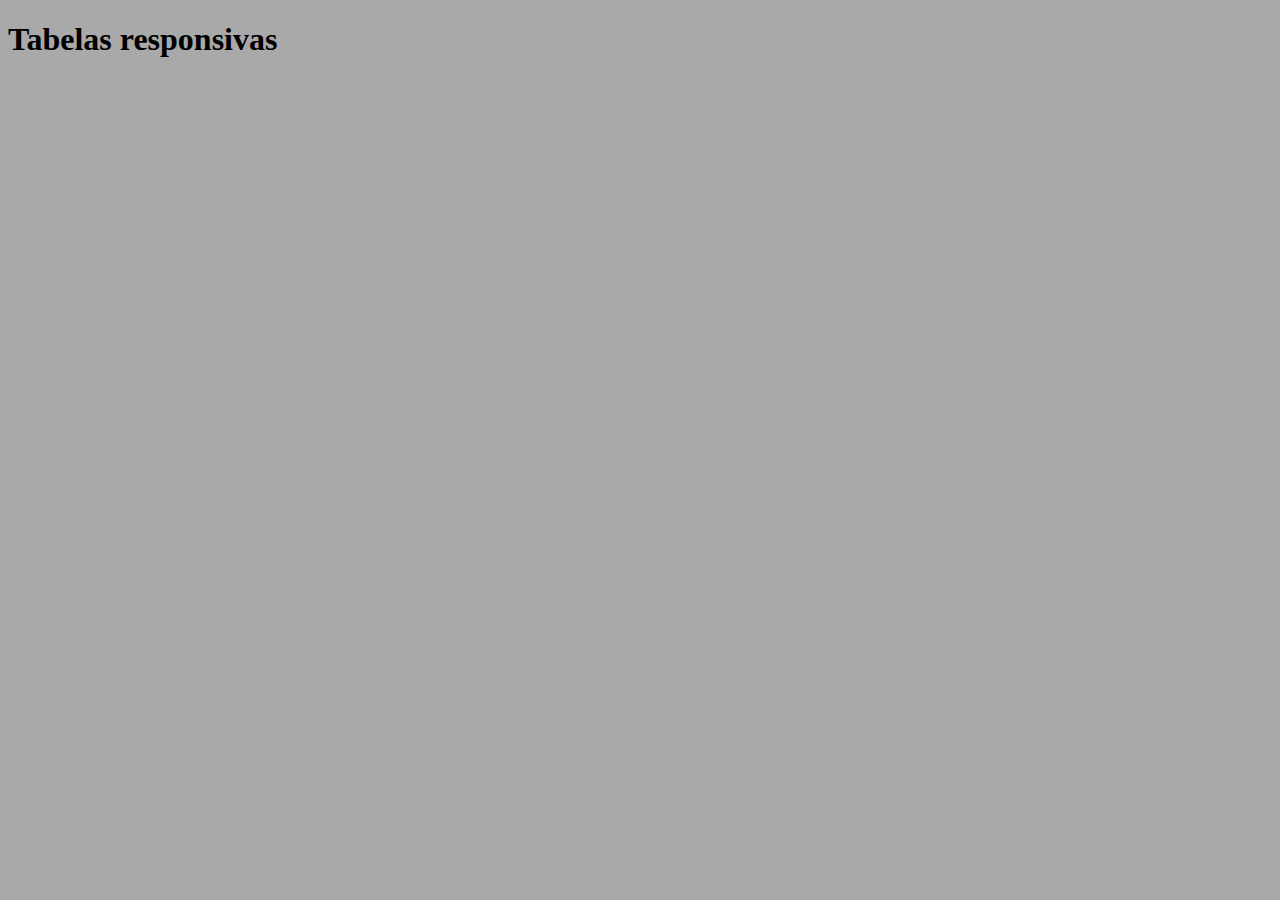
<file: projetos/index.html>
<!DOCTYPE html>
<html lang="en">
<head>
    <meta charset="UTF-8">
    <meta name="viewport" content="width=device-width, initial-scale=1.0">
    <title>Tabelas</title>
    <style>
        body {
            background-color: darkgrey;
        }
        table {
            width: 450px;
        }
        td, th {
            border-collapse: separate;
        }
    </style>
</head>
<body>
    <h1>Tabelas responsivas</h1>
    <thead>
        
    </thead>
</body>
</html>
</file>
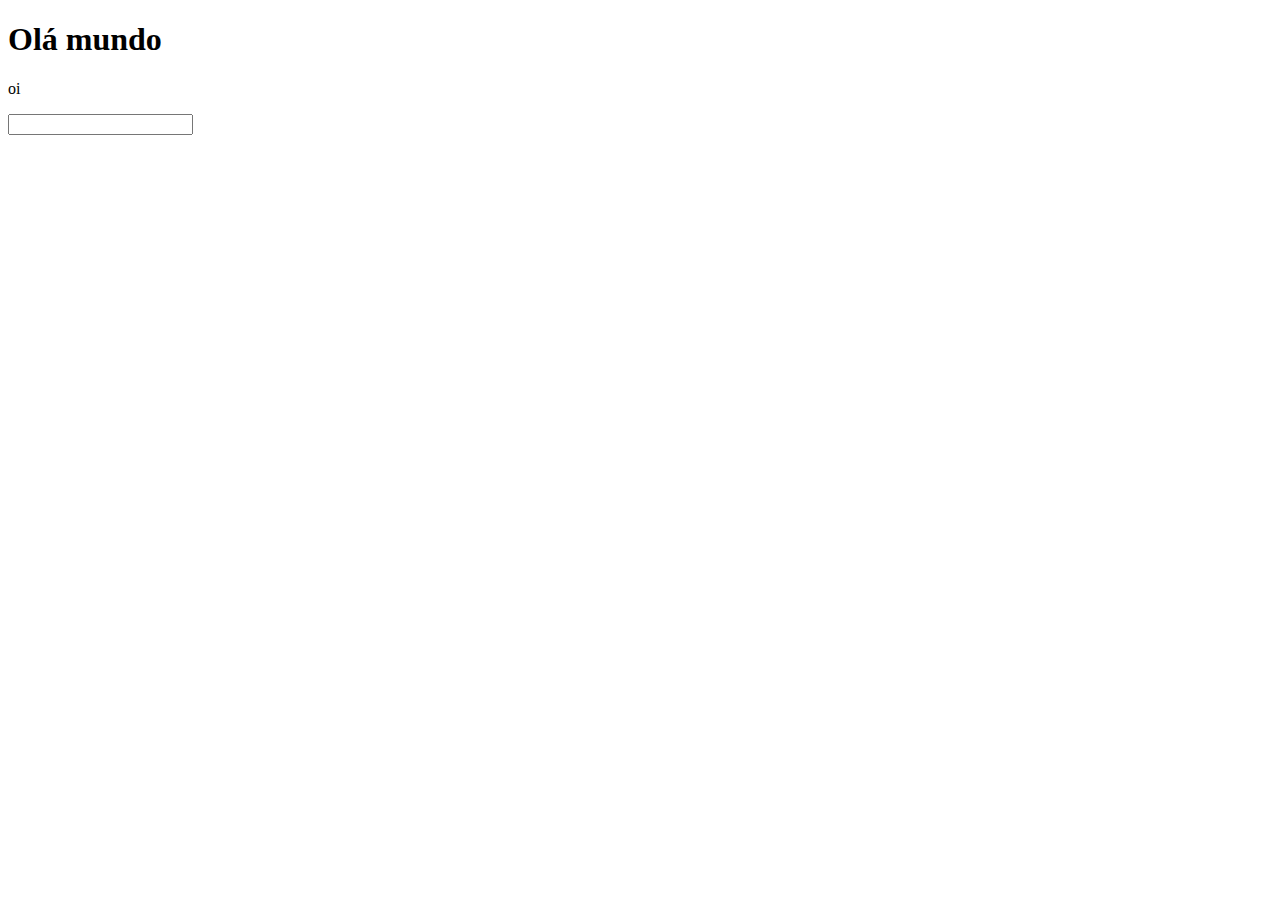
<file: projetos/teste html/index.html>
<!DOCTYPE html>
<html lang="en">
<head>
    <meta charset="UTF-8">
    <meta name="viewport" content="width=device-width, initial-scale=1.0">
    <title>teste JavaScript</title>
</head>
<body>
    <h1>Olá mundo</h1>
    <p id="texto">oi</p>
    <input type="text" id="CaixaTexto">


    <script>
        document.getElementById('texto') = "Olá Mundo"

    </script>
</body>
</html>
</file>
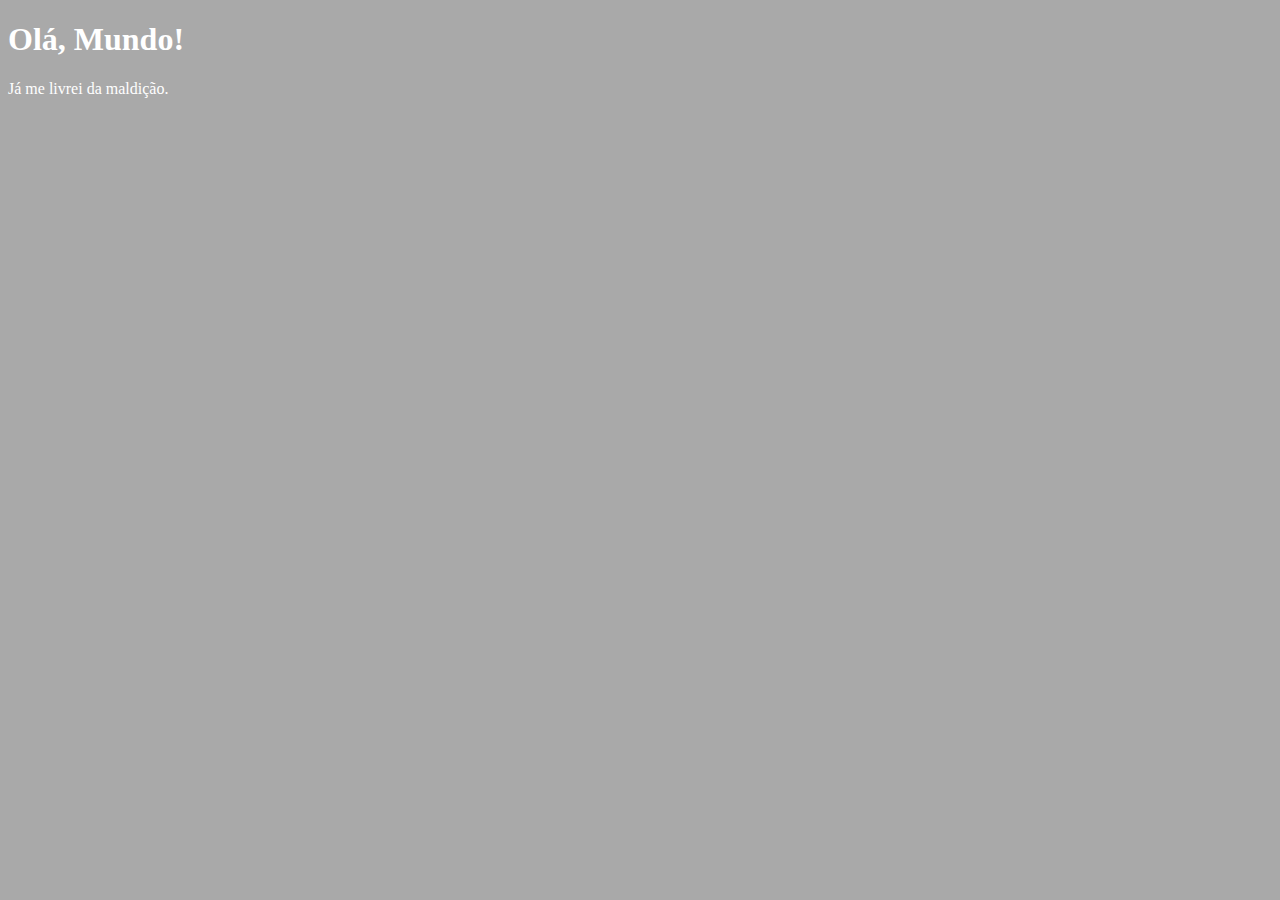
<file: CursoJS/aulas/aula001/index.html>
<!DOCTYPE html>
<html lang="pt-br">
<head>
    <meta charset="UTF-8">
    <meta name="viewport" content="width=device-width, initial-scale=1.0">
    <title>teste</title>
    <style>
        body {
            background-color: darkgray;
            color: white;
            
        }
    </style>
</head>
<body>
    <h1>Olá, Mundo!</h1>
    <p id="maldicao">
        Já me livrei da maldição.
    </p>
    <script>
        window.alert("Olá, minha primeira mensagem...")
        window.confirm("Está gostando de JavaScript? ")
        window.prompt("Qual é seu nome ?")
    </script>
</body>
</html>
</file>
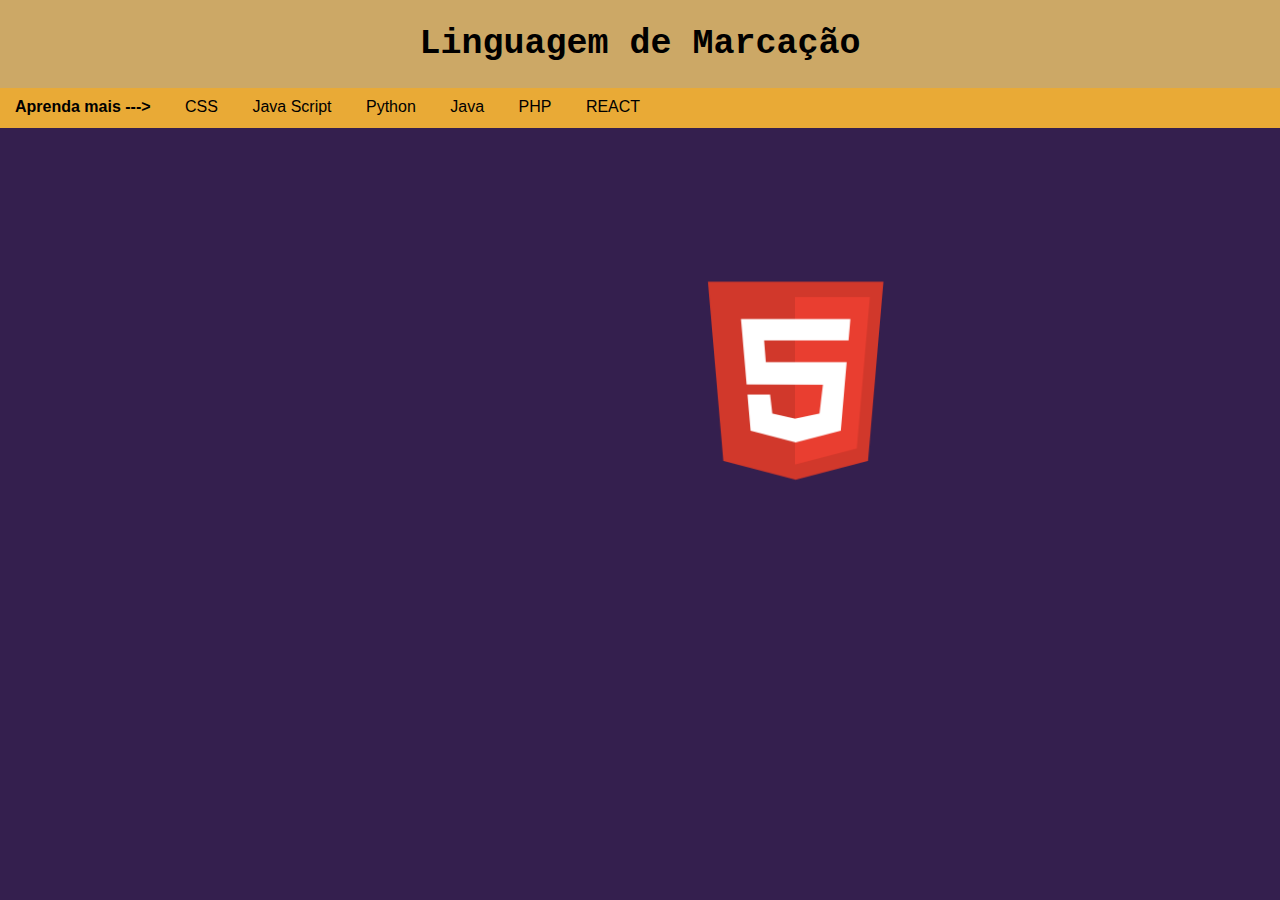
<file: aula faculdade/segundo periodo/front-end/Laboratorio de websites 1/aula 2/index.html>
<!DOCTYPE html>
<html lang="pt-br">
<head>
    <meta charset="UTF-8">
    <meta http-equiv="X-UA-Compatible" content="IE=edge">
    <meta name="viewport" content="width=device-width, initial-scale=1.0">
    <title>Aula 02 Lab de WebSites</title>
    <style>
        body {
            padding: 0px;
            margin: 0px;
            background-image: linear-gradient(to right, #341f4e, #341f4e);
            font-family: 'Gill Sans', 'Gill Sans MT', Calibri, 'Trebuchet MS', sans-serif;
        }
        header {
            height: 120px;
            background-color: #cca866;
            padding-top: 1px;
            
        }
        h1 {
            font-size: 35px;
            font-family:'Courier New', Courier, monospace;
            text-align: center;
        }
        #secao_span {
            background-color: #e9aa36;
            height: 30px;
            padding-top: 10px;
            
        }
        section > span {
            padding-left: 15px;
            padding-right: 15px;
            padding-top: 10px;
        }
        #titulo_span {
            font-weight: bold;
        }
        a {
            transition: 0.5s;
            text-decoration: none;
            color:black;
        }
        a:hover {
            transition: 0.5s;
            background-color: black;
            color: white;
            padding: 7px;
            text-decoration: dashed;
            border-radius: 10px;
        }
        img {
            transition: 0.5s;
            width: 250px;
            height: 250px;
            margin-left: 670px;
            margin-top: 130px;
            margin-bottom: 10px;
        }
        img:hover {
            transition: 0.5s;
            width: 500px;
            height: 500px;
            margin-left: 550px;
            margin-top: 16px;
            margin-bottom: 10px;
            
        }
        
    </style>
</head>
<body>
    <header>
        <h1>Linguagem de Marcação</h1>
        <section id="secao_span">
            <span id="titulo_span">Aprenda mais ---></span>
            <span><a href="https://www.w3schools.com/css/default.asp" target="_blank">CSS</a></span>
            <span><a href="https://www.w3schools.com/js/" target="_blank">Java Script</a></span>
            <span><a href="https://www.w3schools.com/python/default.asp">Python</a></span>
            <span><a href="https://www.w3schools.com/java/default.asp">Java</a></span>
            <span><a href="https://www.w3schools.com/php/default.asp">PHP</a></span>
            <span><a href="https://www.w3schools.com/react/default.asp">REACT</a></span>
        </section>
    </header>
    <img src="imgs/icon_html.png" alt="">
</body>
</html>
</file>
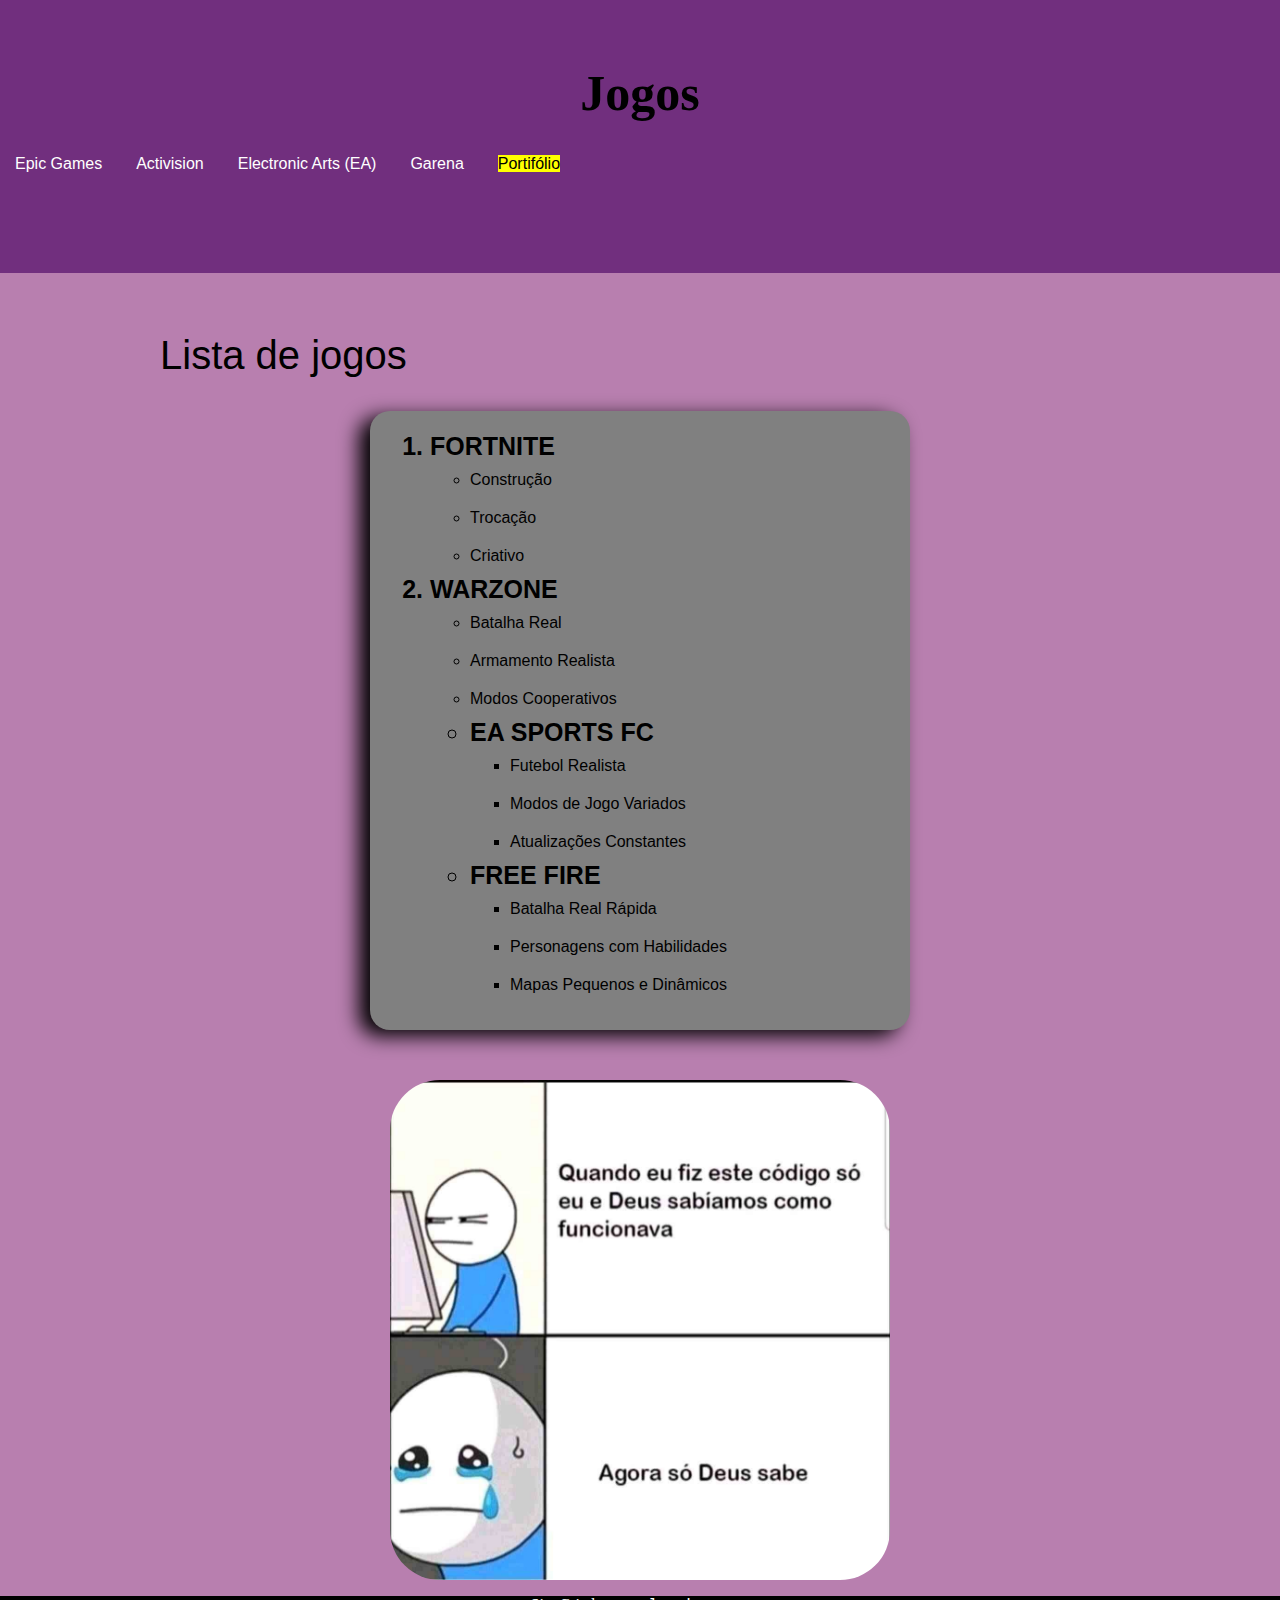
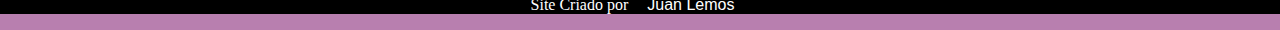
<file: aula faculdade/segundo periodo/front-end/Laboratorio de websites 1/Dia 10.09/index.html>
<!DOCTYPE html>
<html lang="pt-br">
<head>
    <meta charset="UTF-8">
    <meta http-equiv="X-UA-Compatible" content="IE=edge">
    <meta name="viewport" content="width=device-width, initial-scale=1.0">
    <title>Teste</title>
    <style>

        html, body {
            background-color: rgb(184, 127, 175);
            margin: 0px;
            padding: 0px;
            
        }
        header {
            padding: 30px 0px 100px 0px;
            margin: 0px 0px 60px 0px;

            

            background-color: rgb(113, 47, 126);

        }
        header > h1 {
            font-size: 50px;
            font-family: Georgia, 'Times New Roman', Times, serif;
            text-align: center;

        }
        a {
            padding-left: 15px;
            padding-right: 15px;
            color: white;
            text-decoration: none;
            transition: 1s;

            font-family: 'Lucida Sans', 'Lucida Sans Regular', 'Lucida Grande', 'Lucida Sans Unicode', Geneva, Verdana, sans-serif;
            
            border-radius: 10px;
        }
        a:hover {
            background-color: white;
            color: black;
            font-weight: bolder;
            
            transition: 1s;

        }
        h2 {
            font-size: 40px;
            font-family: Georgia, 'Times New Roman', Times, serif;
            padding-left: 160px;
            font-family: Impact, Haettenschweiler, 'Arial Narrow Bold', sans-serif;
            font-weight: normal;

        }


        div{
            
            background-color: gray;
            width: 500px;
            margin: auto;
            padding: 5px 20px 10px 20px;

            border-radius: 20px;
            box-shadow: -11px 6px 20px 0px;


        }
        li.itens_da_lista {
            padding-bottom: 10px;
            padding-top: 10px;
        }
        li.titulo_da_lista {
            font-size: 25px;
            font-weight: bolder;

        }
        li {
            font-family:  'Lucida Sans', 'Lucida Sans Regular', 'Lucida Grande', 'Lucida Sans Unicode', Geneva, Verdana, sans-serif;
        }

        footer {
            
            text-align: center;
            background-color: black;
            color: white;


        }
        img {
            display: block;
            width: 500px;
            height: 500px;
            margin: 50px auto 0 auto;
            border-radius: 50px;
        }
    </style>
</head>
<body>
    <header>
        <h1>Jogos</h1>
        <nav>
            <span><a href="https://store.epicgames.com/pt-BR/" target="_blank">Epic Games</a></span>
            <span><a href="https://store.epicgames.com/pt-BR/" target="_blank">Activision</a></span>
            <span><a href="https://store.epicgames.com/pt-BR/" target="_blank">Electronic Arts (EA)</a></span>
            <span><a href="https://store.epicgames.com/pt-BR/" target="_blank">Garena</a></span>
            <span><a href="portifolio.html"><mark>Portifólio</mark></a></span>
        </nav>
    </header>
    <h2>Lista de jogos</h2>
    <div>

        <p>
           <ol>
                <li class="titulo_da_lista">FORTNITE</li>
                    <ul>
                         <li class="itens_da_lista">Construção</li>
                        <li class="itens_da_lista">Trocação</li>
                        <li class="itens_da_lista">Criativo</li>

                    </ul>
                <li class="titulo_da_lista">WARZONE</li>
                    <ul>
                        <li class="itens_da_lista">Batalha Real</li>
                        <li class="itens_da_lista">Armamento Realista</li>
                        <li class="itens_da_lista">Modos Cooperativos</li>
                    </l>
                <li class="titulo_da_lista">EA SPORTS FC</li>
                    <ul>
                        <li class="itens_da_lista">Futebol Realista</li>
                        <li class="itens_da_lista">Modos de Jogo Variados</li>
                        <li class="itens_da_lista">Atualizações Constantes</li>
                    </ul>
                <li class="titulo_da_lista">FREE FIRE</li>
                    <ul>
                        <li class="itens_da_lista">Batalha Real Rápida</li>
                        <li class="itens_da_lista">Personagens com Habilidades</li>
                        <li class="itens_da_lista">Mapas Pequenos e Dinâmicos</li>
                    </ul>
           </ol>
        </p>
    </div>
    <img src="imgs.jpeg" alt="Imagem do jogo (Fortnite)">

    <footer>
        <p>
            Site Criado por <a href="portifolio.html">Juan Lemos</a>
        </p>
    </footer>
</body>
</html>
</file>
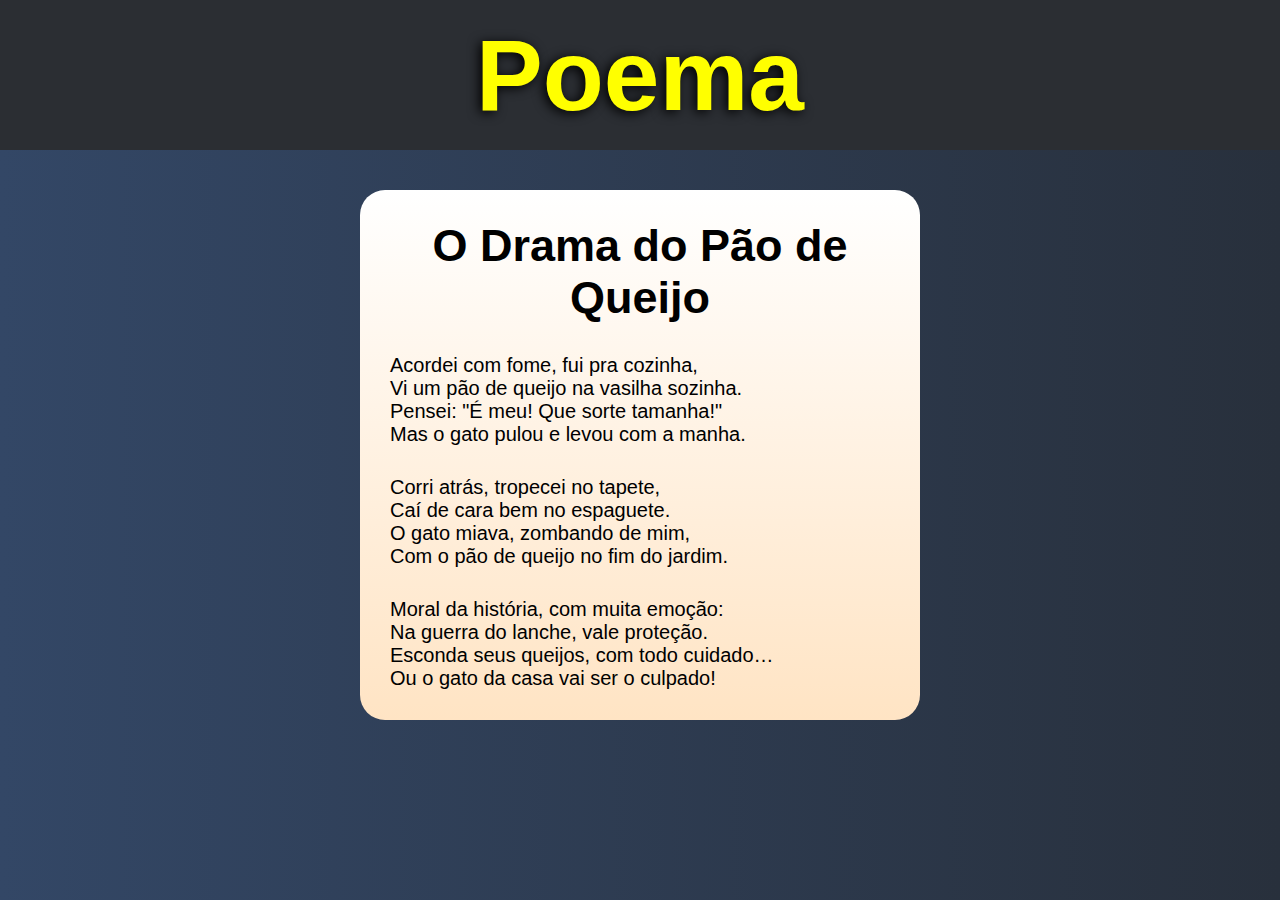
<file: aula faculdade/segundo periodo/front-end/Laboratorio de websites 1/Dia 17.09/index.html>
<!DOCTYPE html>
<html lang="pt-br">
<head>
    <meta charset="UTF-8">
    <meta http-equiv="X-UA-Compatible" content="IE=edge">
    <meta name="viewport" content="width=device-width, initial-scale=1.0">
    <title>Dia 17.09</title>
    <style>
        

        * {
            padding: 0px;
            margin: 0px;
            
            
        }
        body {
            background-image: linear-gradient(to right, #334766, #28303C);
        }
        header {
            display: grid;
            place-items: center;      /* Centraliza tanto horizontal quanto vertical */

            background-color: #2B2E33;
            height: 150px;
            width: 100%;
            

        }
        h1.titulo_principal {
            font-size: 100px;
            font-family: 'Gill Sans', 'Gill Sans MT', Calibri, 'Trebuchet MS', sans-serif;
            color: yellow;
            text-shadow: black -3px 2px 12px;
            
        }
        main {
            width: 500px;
            margin: 40px auto 40px auto;
            background-color: white;
            padding: 30px;
            border-radius: 25px;
            background-image: linear-gradient(to top, bisque, white);
        }

        h1#titulo_poema {
            font-size: 45px;
            text-align: center;
            font-family: 'Gill Sans', 'Gill Sans MT', Calibri, 'Trebuchet MS', sans-serif;
        }

        p.poema {
            font-size: 20px;
            font-family: 'Segoe UI', Tahoma, Geneva, Verdana, sans-serif;
            padding-top: 30px;
        }

    </style>
</head>
<body>
    <header>
        <h1 class="titulo_principal">Poema</h1>
    </header>
    <main>
        <h1 id="titulo_poema">O Drama do Pão de Queijo</h1>
            <p class="poema">
                Acordei com fome, fui pra cozinha, <br>
                Vi um pão de queijo na vasilha sozinha. <br>
                Pensei: "É meu! Que sorte tamanha!" <br>
                Mas o gato pulou  e levou com a manha.
            </p>
            <p class="poema">
                Corri atrás, tropecei no tapete, <br>
                Caí de cara bem no espaguete. <br>
                O gato miava, zombando de mim, <br> 
                Com o pão de queijo no fim do jardim. <br>  
            </p>
            <p class="poema">
                Moral da história, com muita emoção: <br>
                Na guerra do lanche, vale proteção. <br>
                Esconda seus queijos, com todo cuidado… <br> 
                Ou o gato da casa vai ser o culpado! <br>
            </p>
    </main>
</body>
</html>
</file>
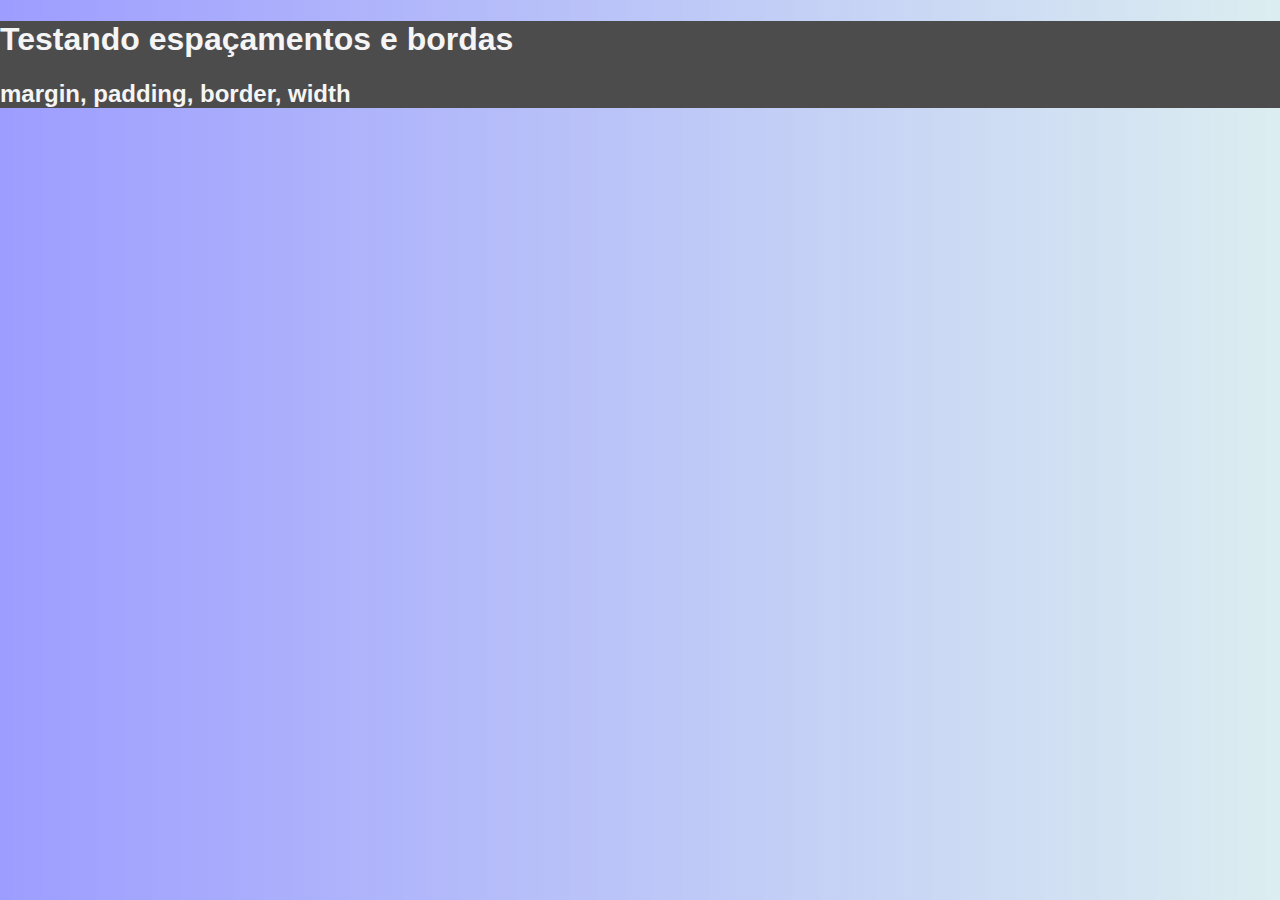
<file: aula faculdade/segundo periodo/front-end/Laboratorio de websites 1/teste/index.html>
<!DOCTYPE html>
<html lang="pt-br">
<head>
    <meta charset="UTF-8">
    <meta http-equiv="X-UA-Compatible" content="IE=edge">
    <meta name="viewport" content="width=device-width, initial-scale=1.0">
    <title>Teste</title>

    <style>
        body {
            padding: 0px;
            margin: 0px;
            font-family: Arial, Helvetica, sans-serif;
            background-image: linear-gradient(to left,  rgba(80, 170, 182, 0.205), rgba(0, 0, 255, 0.384))
        }
        
        div#titulo {
            color: whitesmoke;
            background-color: rgb(77, 76, 76);
            
        }

    </style>


</head>
<body>
    <main>
        <div id="titulo">
            <h1>Testando espaçamentos e bordas</h1>
            <h2>margin, padding, border, width</h2>
        </div>
        <div id="Conteudo">
            
        </div>

    </main>
</body>
</html>
</file>
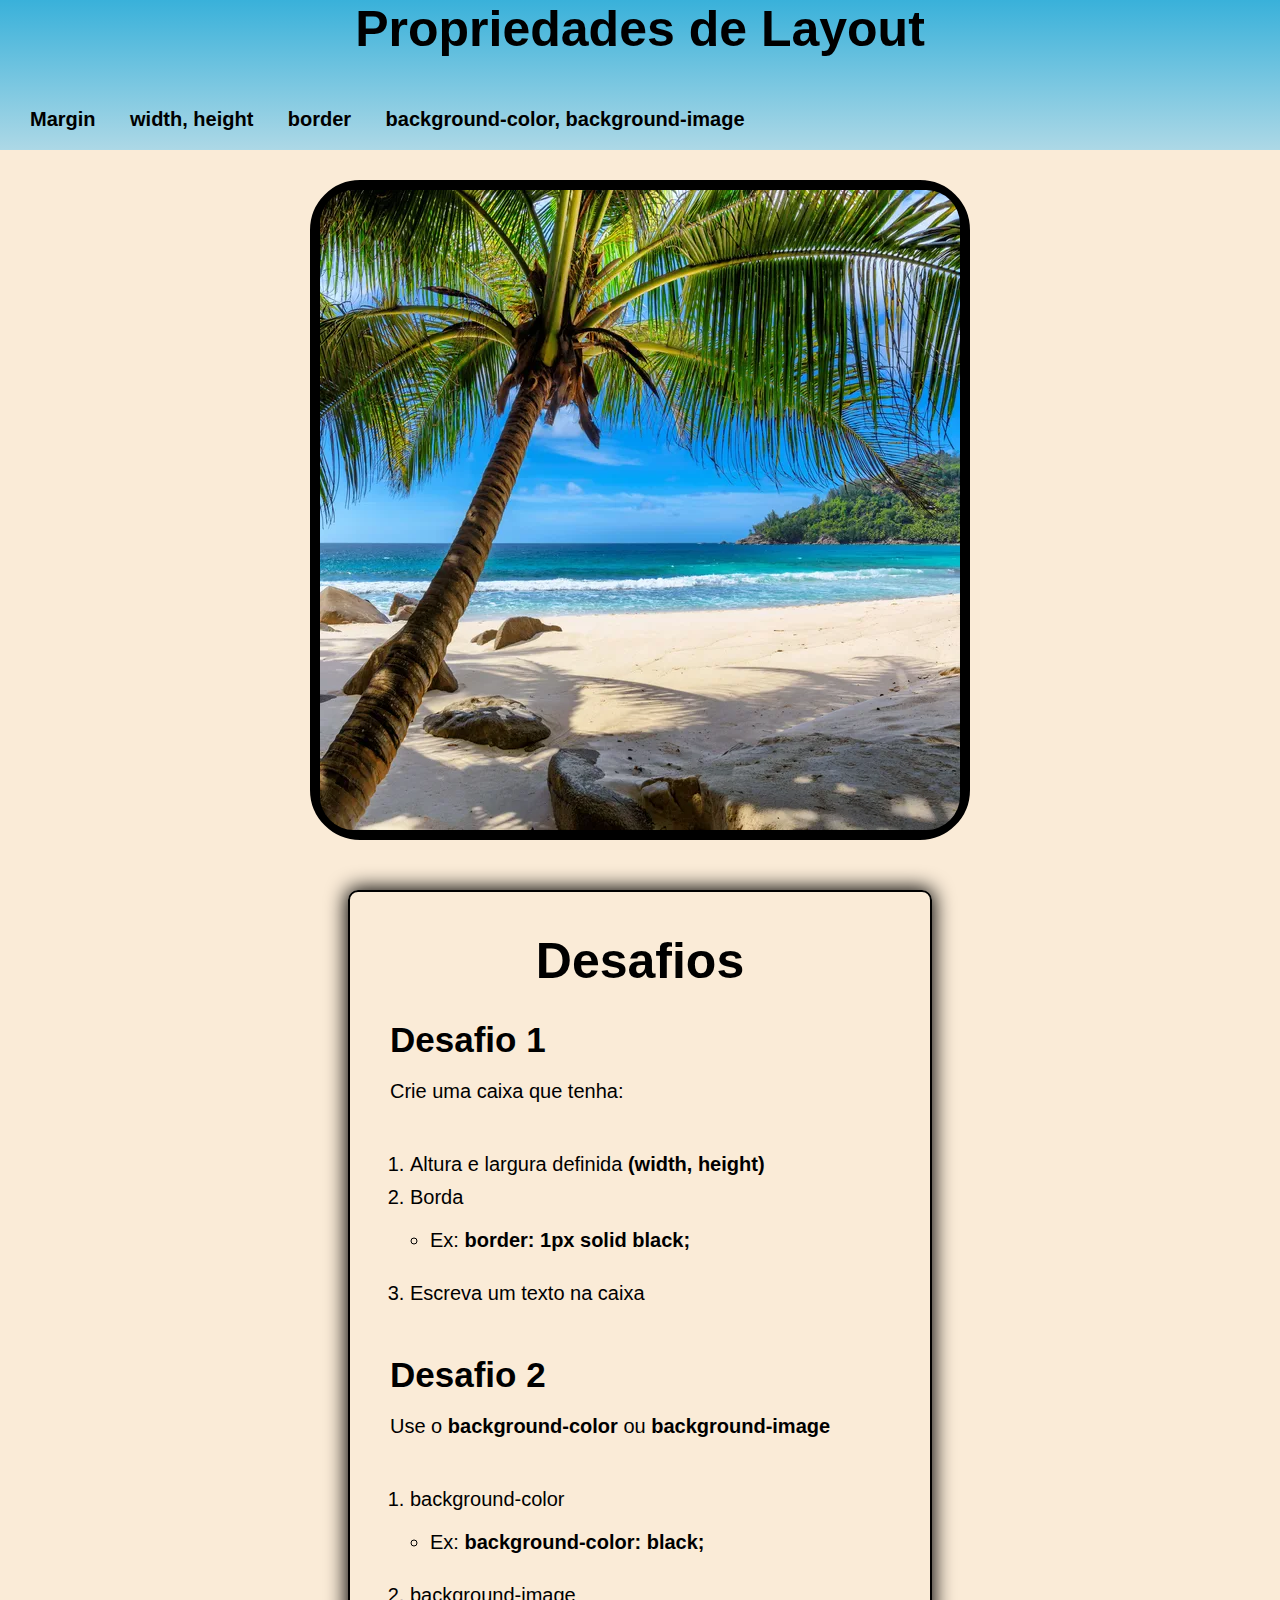
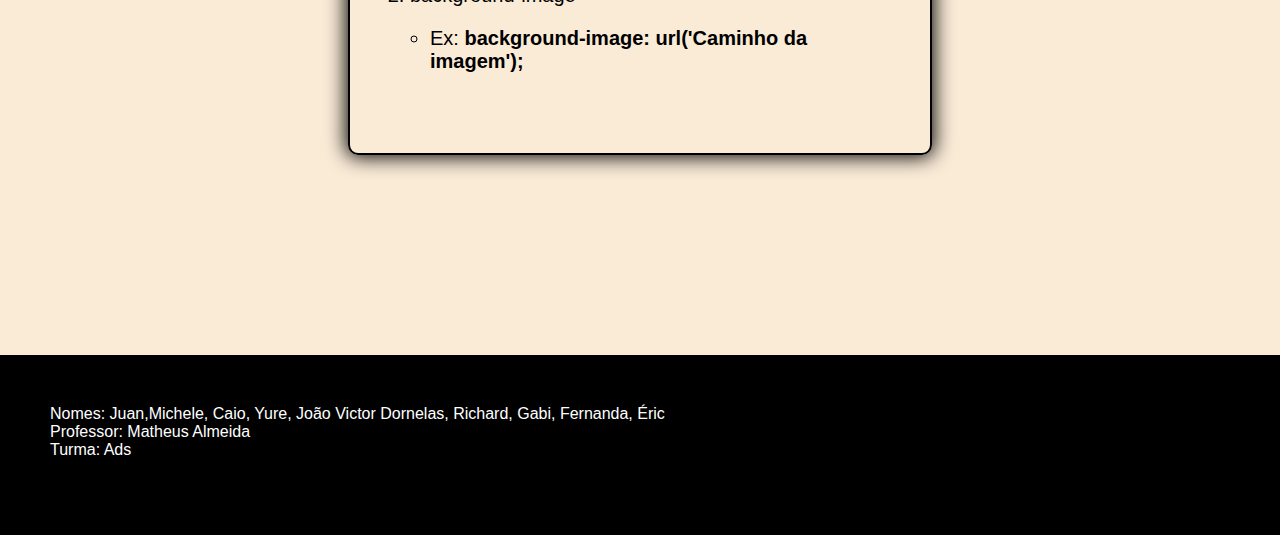
<file: aula faculdade/segundo periodo/front-end/Laboratorio de websites 1/trabalho_aula_invertida/index.html>
<!DOCTYPE html>
<html lang="pt-br">
<head>
    <meta charset="UTF-8">
    <meta name="viewport" content="width=device-width, initial-scale=1.0">

    <link rel="stylesheet" href="style.css">

    <title>Aula invertida</title>
</head>
<body>
    <header>
        <h1 id="titulo_principal">Propriedades de Layout</h1>
        <nav>
            <span>Margin</span>
            <span>width, height</span>
            <span>border</span>
            <span>background-color, background-image</span>
        </nav>
    </header>
    <main>
        <div id="caixa">
            <img src="imgs/img-1.jpeg" alt="">
        </div>
        <section>
            <h1>Desafios</h1>
            <h2>Desafio 1</h2>
            <p>
                Crie uma caixa que tenha:
            
            <ol class="lista">
                <li>Altura e largura definida <strong>(width, height)</strong></li>
                <li>Borda</li>
                
                <ul class="sublista">
                    <li>Ex: <strong>border: 1px solid black;</strong></li>
                </ul>
                <li>Escreva um texto na caixa</li>
            </ol>
            </p>
            <h2>Desafio 2</h2>
            <p>
                Use o <strong>background-color</strong> ou <strong>background-image</strong>
            </p>
            <ol class="lista">
                <li>background-color</li>
                <ul class="sublista">
                    <li>Ex: <strong>background-color: black;</strong></li>
                </ul>
                <li>background-image</li>
                <ul class="sublista">
                    <li>Ex: <strong>background-image: url('Caminho da imagem');</strong></li>
                </ul>
            </ol>
        </section>
    </main>
    <footer>
        <p>
            Nomes: Juan,Michele, Caio, Yure, João Victor Dornelas, Richard, Gabi, Fernanda, Éric
            <br>
            Professor: Matheus Almeida
            <br>
            Turma: Ads
        </p>
    </footer>
</body>
</html>
</file>
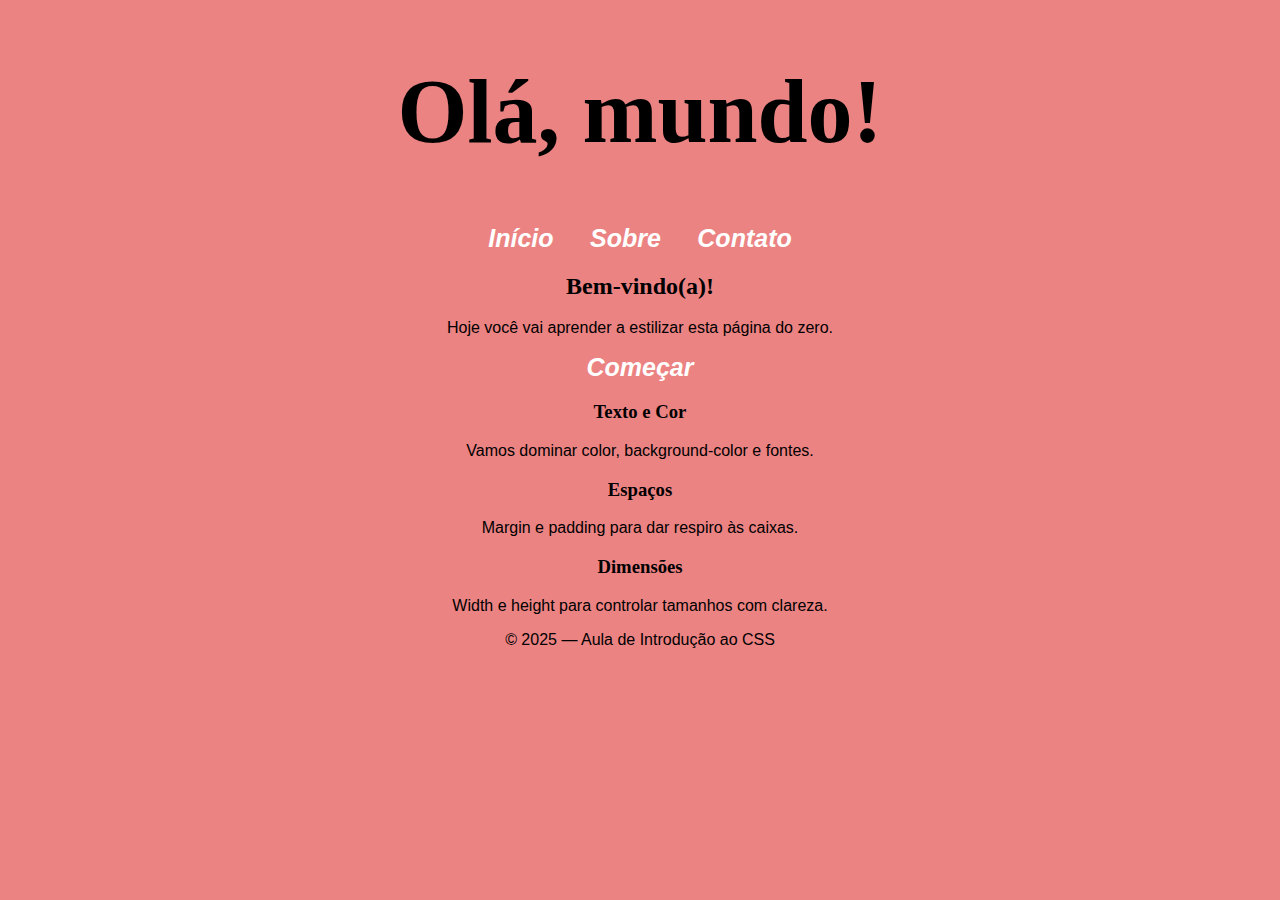
<file: aula faculdade/segundo periodo/front-end/Laboratorio de websites 1/Dia 22.10/apresentação dia 1/index.html>
<!DOCTYPE html>
<html lang="pt-br">
  <head>
    <meta charset="UTF-8" />
    <meta name="viewport" content="width=device-width,initial-scale=1.0" />
    <title>Projeto Aula — Site Base</title>
    <link rel="stylesheet" href="style.css">
    
  </head>
  <body>
    <header id="topo">
        <h1 class="marca">Olá, mundo!</h1>
        <nav class="menu">
            <a href="#" class="link-nav">Início</a>
            <a href="#" class="link-nav">Sobre</a>
            <a href="#" class="link-nav">Contato</a>
        </nav>
    </header>

    <main id="conteudo">
      <section class="hero">
        <h2 id="titulo-hero">Bem-vindo(a)!</h2>
        <p class="subtexto">
          Hoje você vai aprender a estilizar esta página do zero.
        </p>
        <a href="#" class="botao">Começar</a>
      </section>

      <section class="features">
        <article class="card">
          <h3 class="titulo-card">Texto e Cor</h3>
          <p class="texto-card">
            Vamos dominar color, background-color e fontes.
          </p>
        </article>
        <article class="card importante">
          <h3 class="titulo-card">Espaços</h3>
          <p class="texto-card">Margin e padding para dar respiro às caixas.</p>
        </article>
        <article class="card">
          <h3 class="titulo-card">Dimensões</h3>
          <p class="texto-card">
            Width e height para controlar tamanhos com clareza.
          </p>
        </article>
      </section>
    </main>

    <footer id="rodape">
      <p class="copy">© 2025 — Aula de Introdução ao CSS</p>
    </footer>
  </body>
</html>
</file>
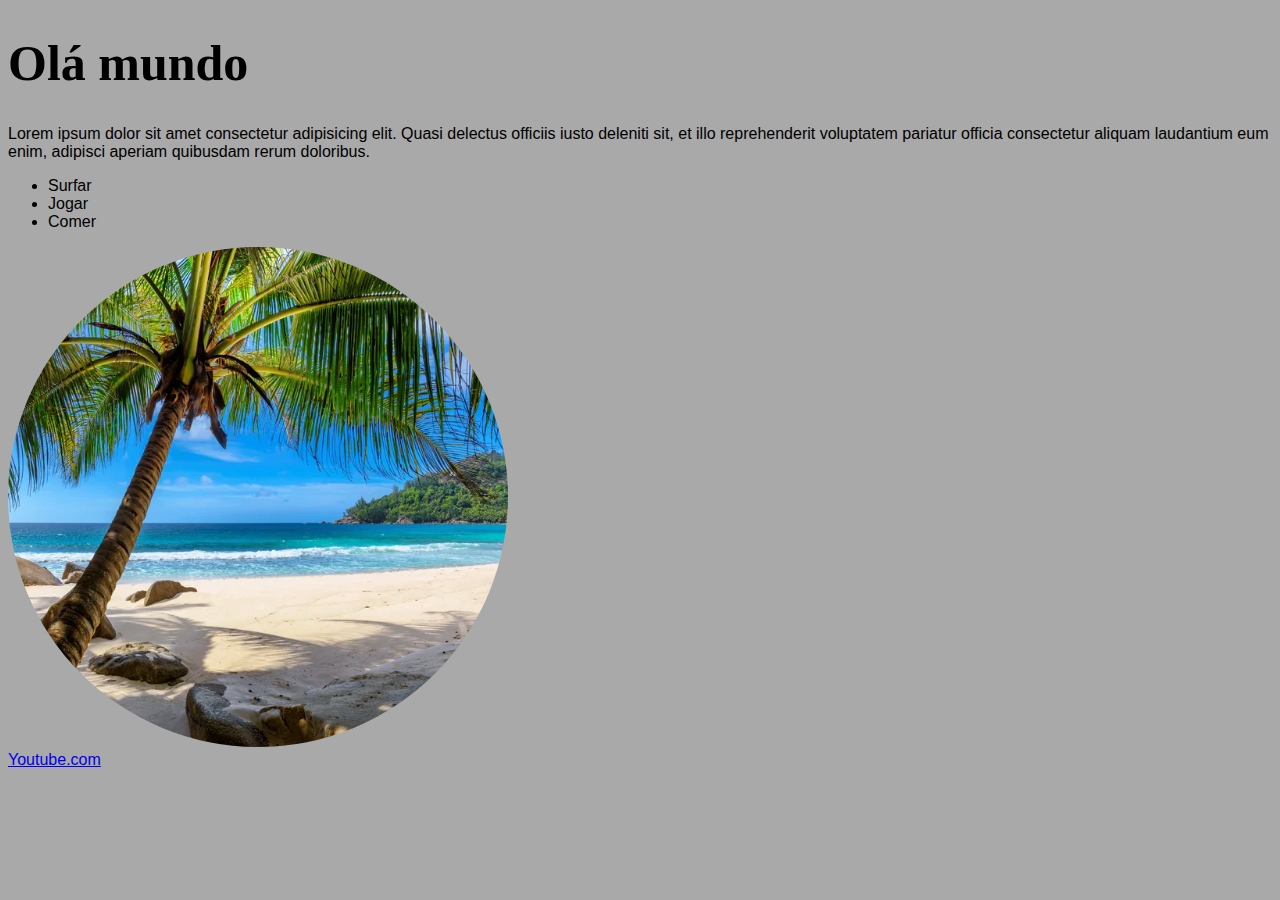
<file: aula faculdade/segundo periodo/front-end/Laboratorio de websites 1/exercicio.html>
<!DOCTYPE html>
<html lang="PT-BR">
<head>
    <meta charset="UTF-8">
    <meta http-equiv="X-UA-Compatible" content="IE=edge">
    <meta name="viewport" content="width=device-width, initial-scale=1.0">
    <style>
        * {
            font-family: Arial, Helvetica, sans-serif;
            background-color: darkgray;
        }
        h1 {

            font-family: Georgia, 'Times New Roman', Times, serif;
            font-size: 50px;
            
        }
        img {
            width: 500px;
            height: 500px;
            margin: auto;
            border-radius: 50%;
        }
    </style>
    <title>Document</title>
</head>
<body>
    <header>
        <h1 id="titulo_principal">Olá mundo</h1>
    </header>
    <main>
        <p>
            Lorem ipsum dolor sit amet consectetur adipisicing elit. Quasi delectus officiis iusto deleniti sit, et illo reprehenderit voluptatem pariatur officia consectetur aliquam laudantium eum enim, adipisci aperiam quibusdam rerum doloribus.
        </p>
        <ul>
            <li>Surfar</li>
            <li>Jogar</li>
            <li>Comer</li>
        </ul>
        <img src="trabalho_aula_invertida/imgs/img-1.jpeg" alt="Imagem aleatória">
        <br>
        <a href="https://www.youtube.com/">Youtube.com</a>
    </main>
</body>
</html>
</file>
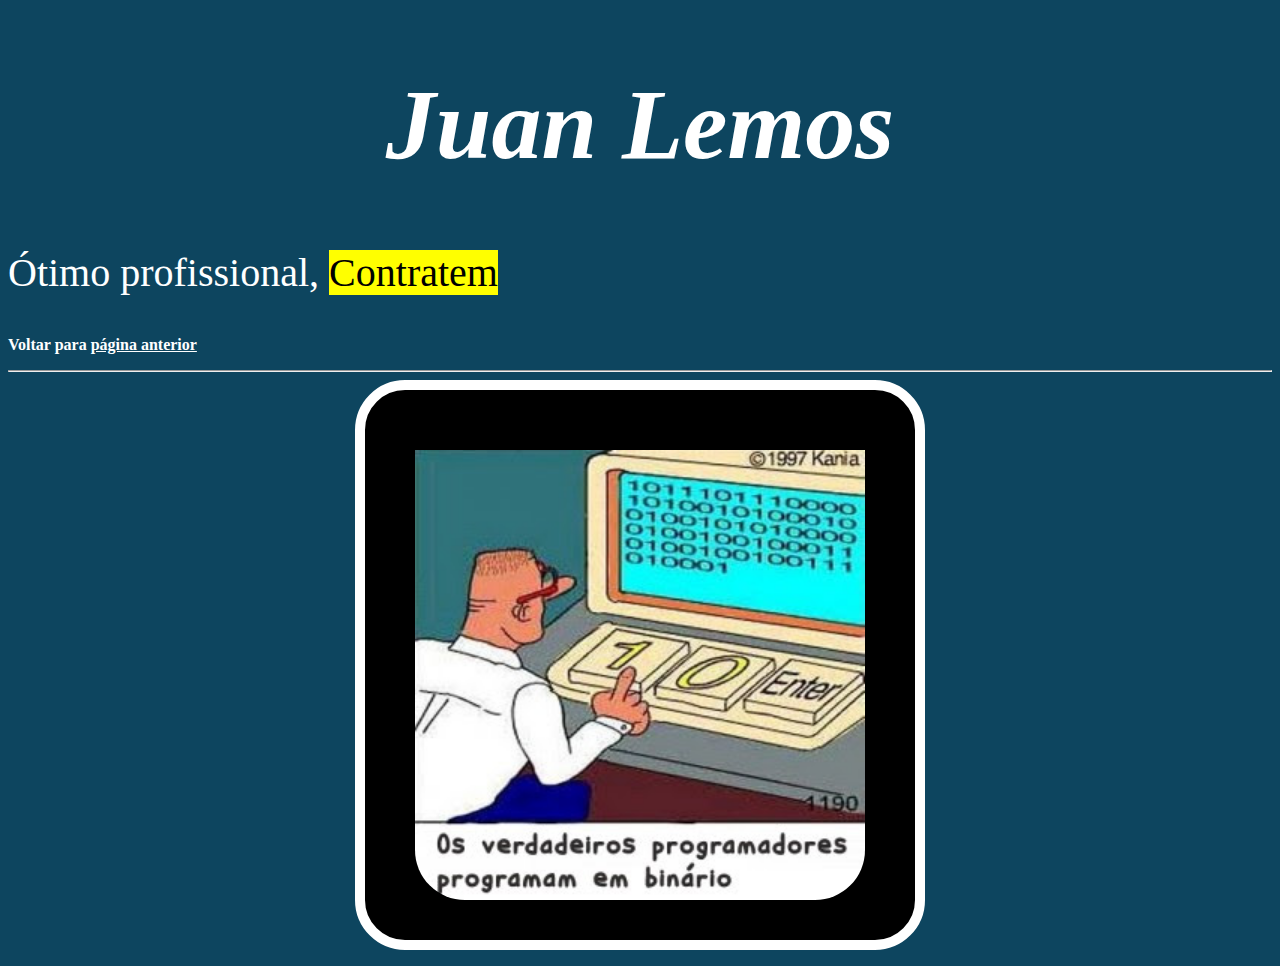
<file: aula faculdade/segundo periodo/front-end/Laboratorio de websites 1/Dia 10.09/portifolio.html>
<!DOCTYPE html>
<html lang="pt-br">
<head>
    <meta charset="UTF-8">
    <meta http-equiv="X-UA-Compatible" content="IE=edge">
    <meta name="viewport" content="width=device-width, initial-scale=1.0">
    <title>Portifólio</title>
    <style>
        body {
            background-color: rgb(13, 69, 95);
            color: white;
        }
        h1 {
            text-align: center;
            font-size: 100px;
        }
        img {

            display: block;
            width: 450px;
            height: 450px;
            margin: 10px auto 0 auto;
            border-radius: 50px;
            padding-top: 50px;
            

        }
        p#frase {
            font-size: 40px;
        }
        a {
            color: white;
            transition: 0.2s;
        }
        a:hover {
            transition: 0.2s;
            background-color: black;
            padding-right: 10px;
            padding-left: 10px;
            font-size: 30px;
            
        }
        div {
            background-color: rgb(0, 0, 0);
            width: 550px;
            height: 550px;
            margin: 0px auto 0px auto;
            padding-bottom: 0px;
            border: solid rgb(255, 255, 255) 10px;
            border-radius: 50px;
        }

    </style>
</head>
<body>
    <header>
        <h1><em>Juan Lemos</em></h1>
    </header>
    <p id="frase">
        Ótimo profissional, <mark>Contratem</mark>
    </p>
    <p>
        <strong>Voltar para <a href="index.html">página anterior</a></strong>
        <hr>
        <div>
            <img src="meme.jpg" alt="Meme de Programador">
        </div>
    </p>

</body>
</html>
</file>
<file: aula faculdade/segundo periodo/front-end/Laboratorio de websites 1/trabalho_aula_invertida/style.css>
* {
    margin: 0px;
    padding: 0px;
    font-family: Arial, Helvetica, sans-serif;
}
body {
    background-color: antiquewhite;
}

header {
    background-image:linear-gradient(to top, lightblue, rgb(57, 177, 218));
    height: 150px;

}
h1#titulo_principal {
    text-align: center;
    font-family: Verdana, Geneva, Tahoma, sans-serif;
    font-size: 50px;
}

span {
    font-size: 20px;
    font-weight: bold;
    padding-left: 30px;
    text-indent: 40px;
}
nav {
    padding-top: 50px;
}
div#caixa {
    width: 640px;
    height: 640px;
    border: 10px solid black;
    border-radius: 50px;
    margin: 30px auto 30px auto;
    
}
img {
    border-radius: 34px;
}
section {
    width: 500px;
    margin: 50px auto 200px auto;
    border: 2px solid black;
    box-shadow: 0px 0px 20px 2px;
    border-radius: 10px;
    padding: 40px;

}
h1 {
    text-align: center;
    font-family: Verdana, Geneva, Tahoma, sans-serif;
    font-size: 50px;  
}
h2 {
    margin-top: 30px;
    font-size: 35px;
    font-family: 'Segoe UI', Tahoma, Geneva, Verdana, sans-serif;
}
section > p {
    margin-top: 20px;
    margin-bottom: 20px;
    font-size: 20px;
}
ol.lista {
    padding: 20px 0px 20px 20px;
    font-size: 20px;

}
ol.lista > li {
    padding-top: 10px;
}
ul.sublista {
    padding: 20px 0px 20px 20px;
}
footer {
    background-color: black;
    color: white;
    height: 80px;
    padding: 50px;

}
</file>
<file: aula faculdade/segundo periodo/front-end/Laboratorio de websites 1/Dia 22.10/apresentação dia 1/style.css>
* {
    font-family: Arial, Helvetica, sans-serif;
    background-color: rgb(236, 131, 131);
    text-align: center;
}

h1 {
    font-size: 90px;
    font-family: Georgia, 'Times New Roman', Times, serif;
}
h3.titulo-card, h2#titulo-hero {
    font-family: Georgia, 'Times New Roman', Times, serif;
    
}


a {
  color: white;
  padding: 16px;

  font-style: italic;
  font-weight: bolder;
  font-size: 25px;
  text-decoration: none;
  transition: 0.5s;
  border-radius: 20px;

}
a:hover {
    transition: 1s;
    text-decoration: underline;
    color: black;
    background-color: white;
    border-radius: 40px;
    border: 1px solid black;
}
</file>
